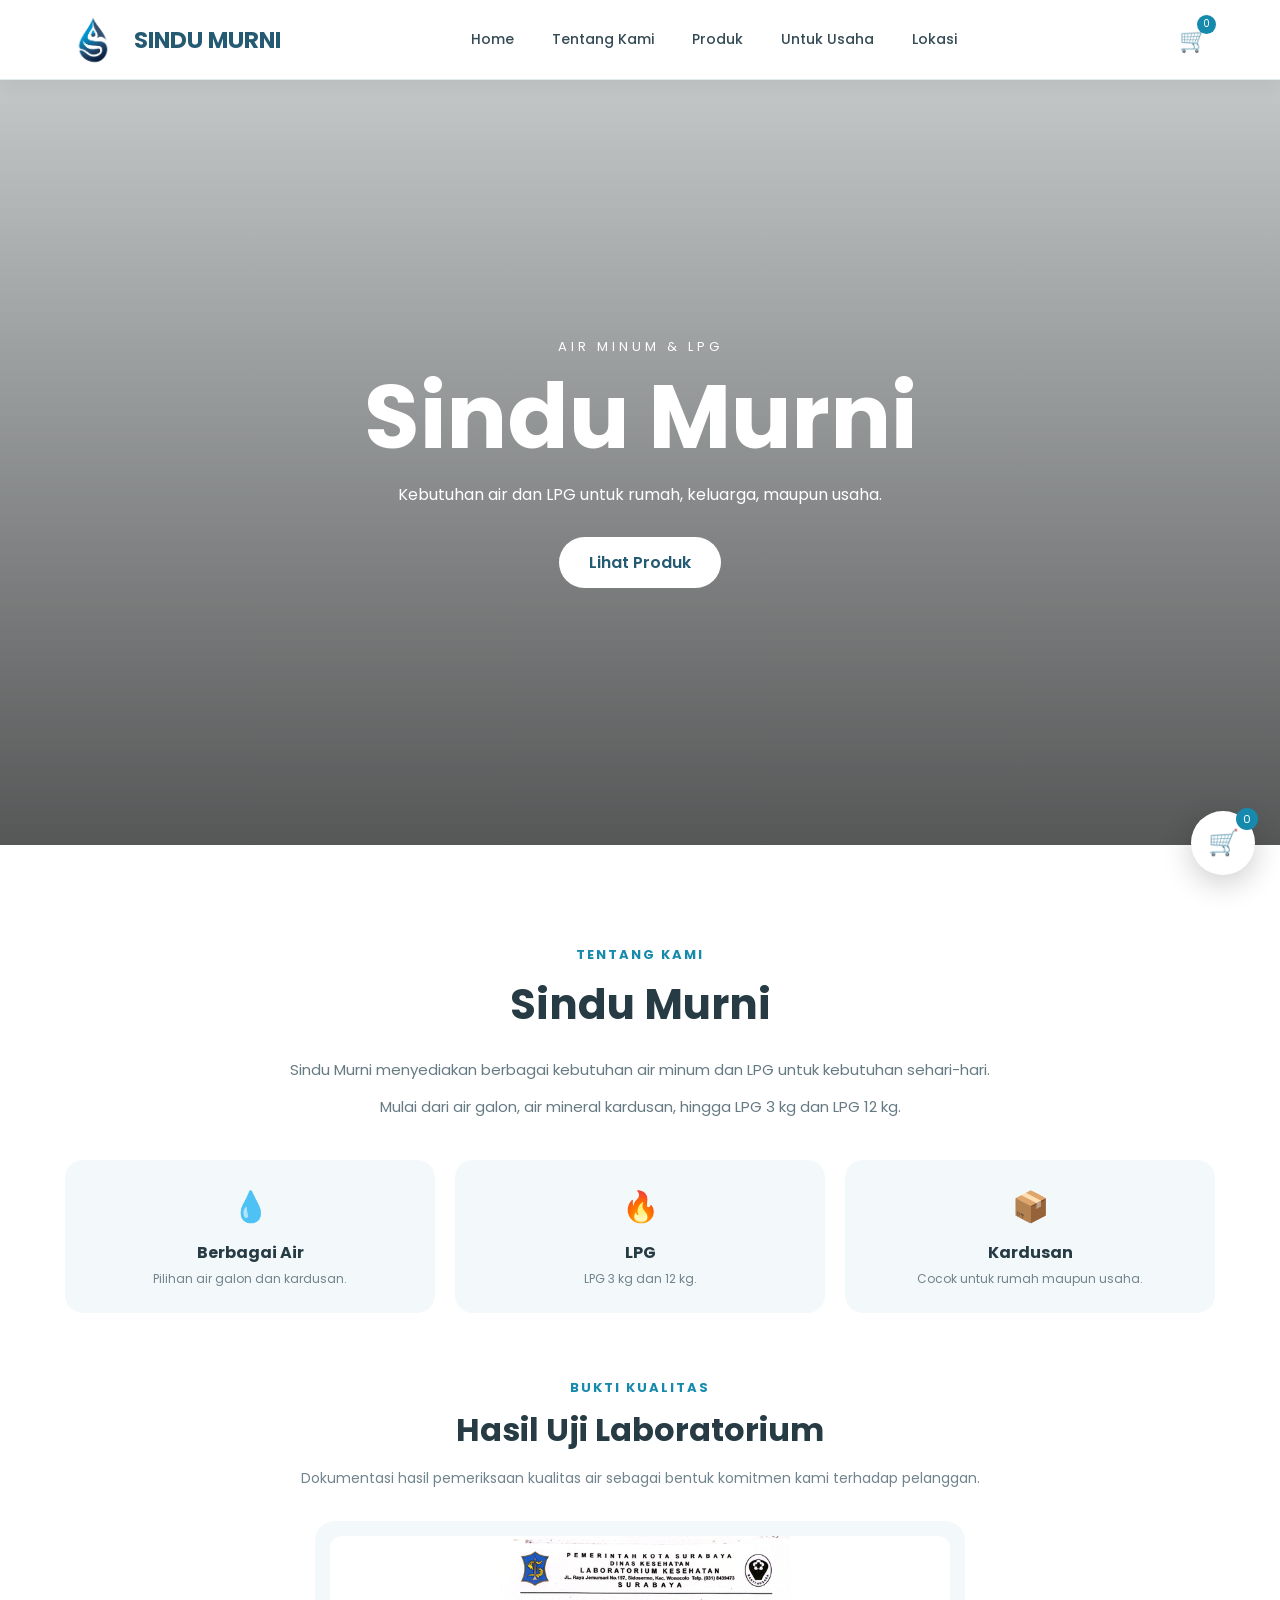
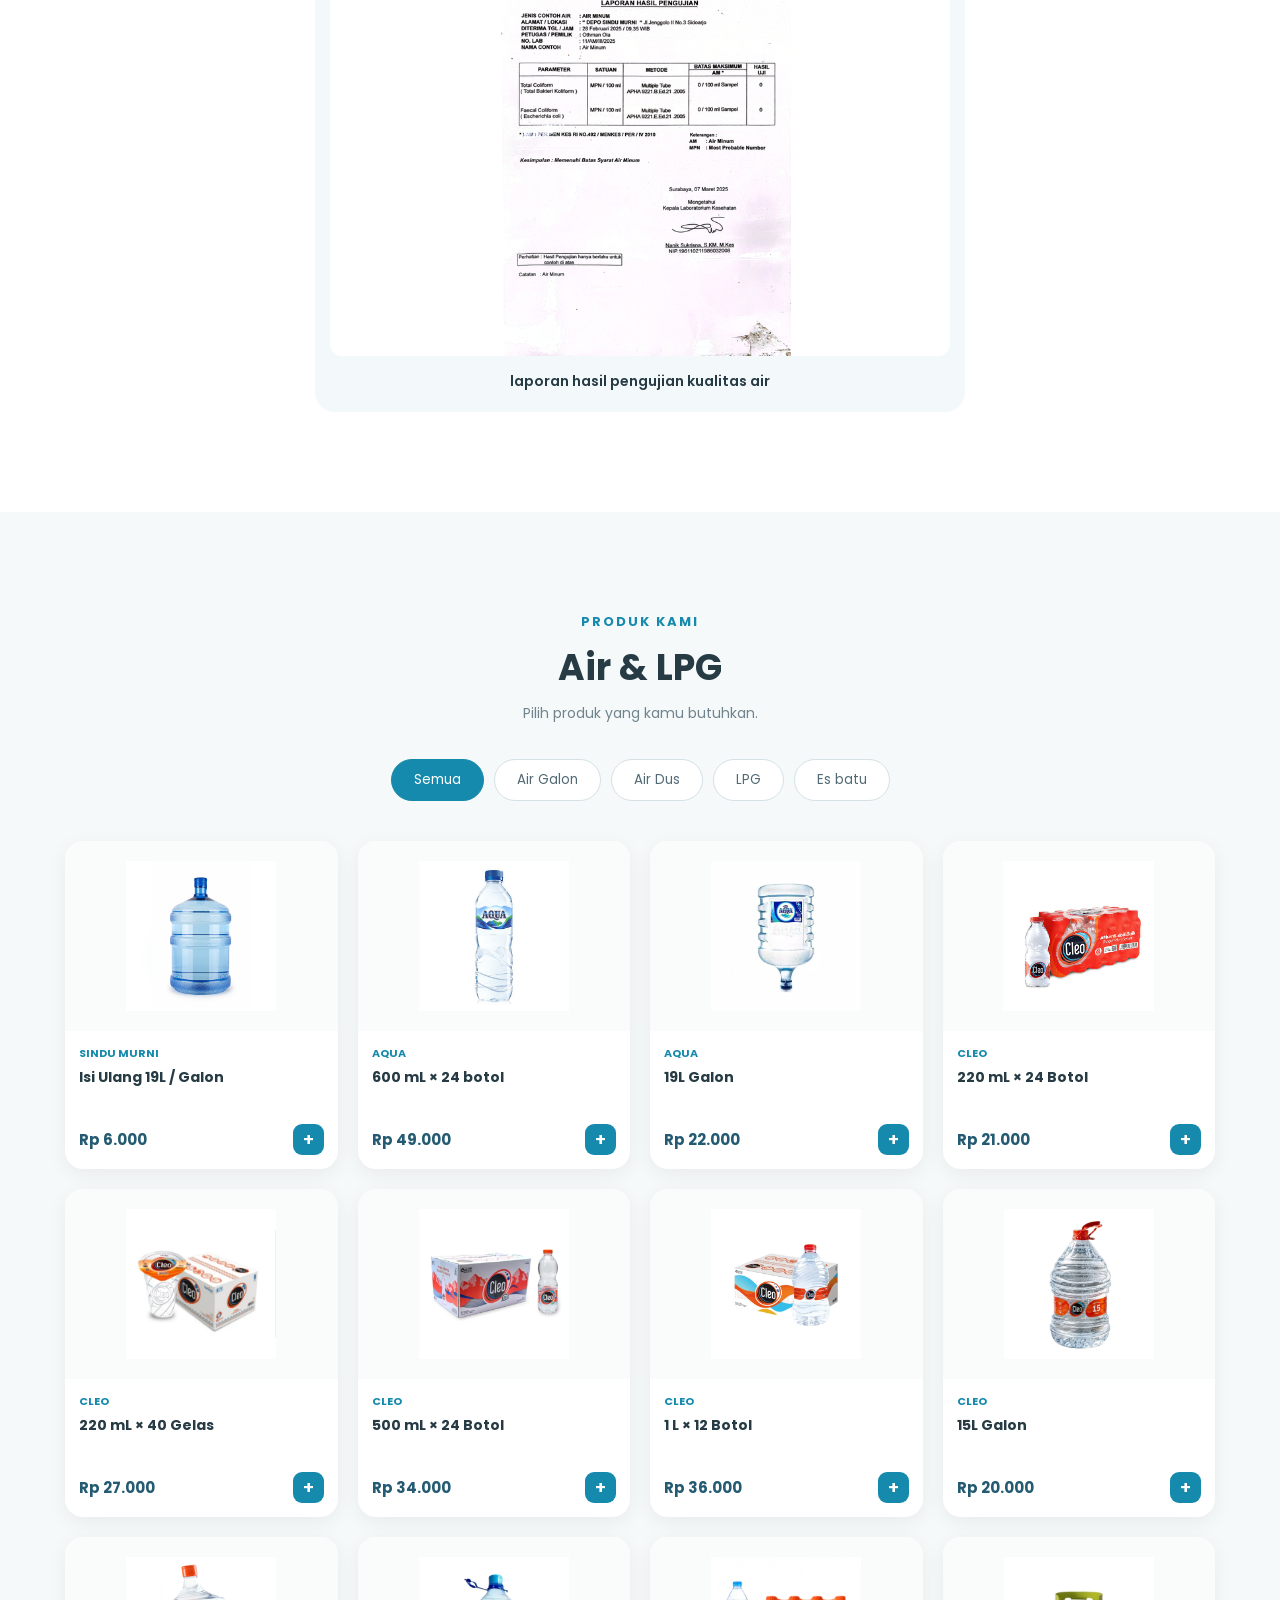
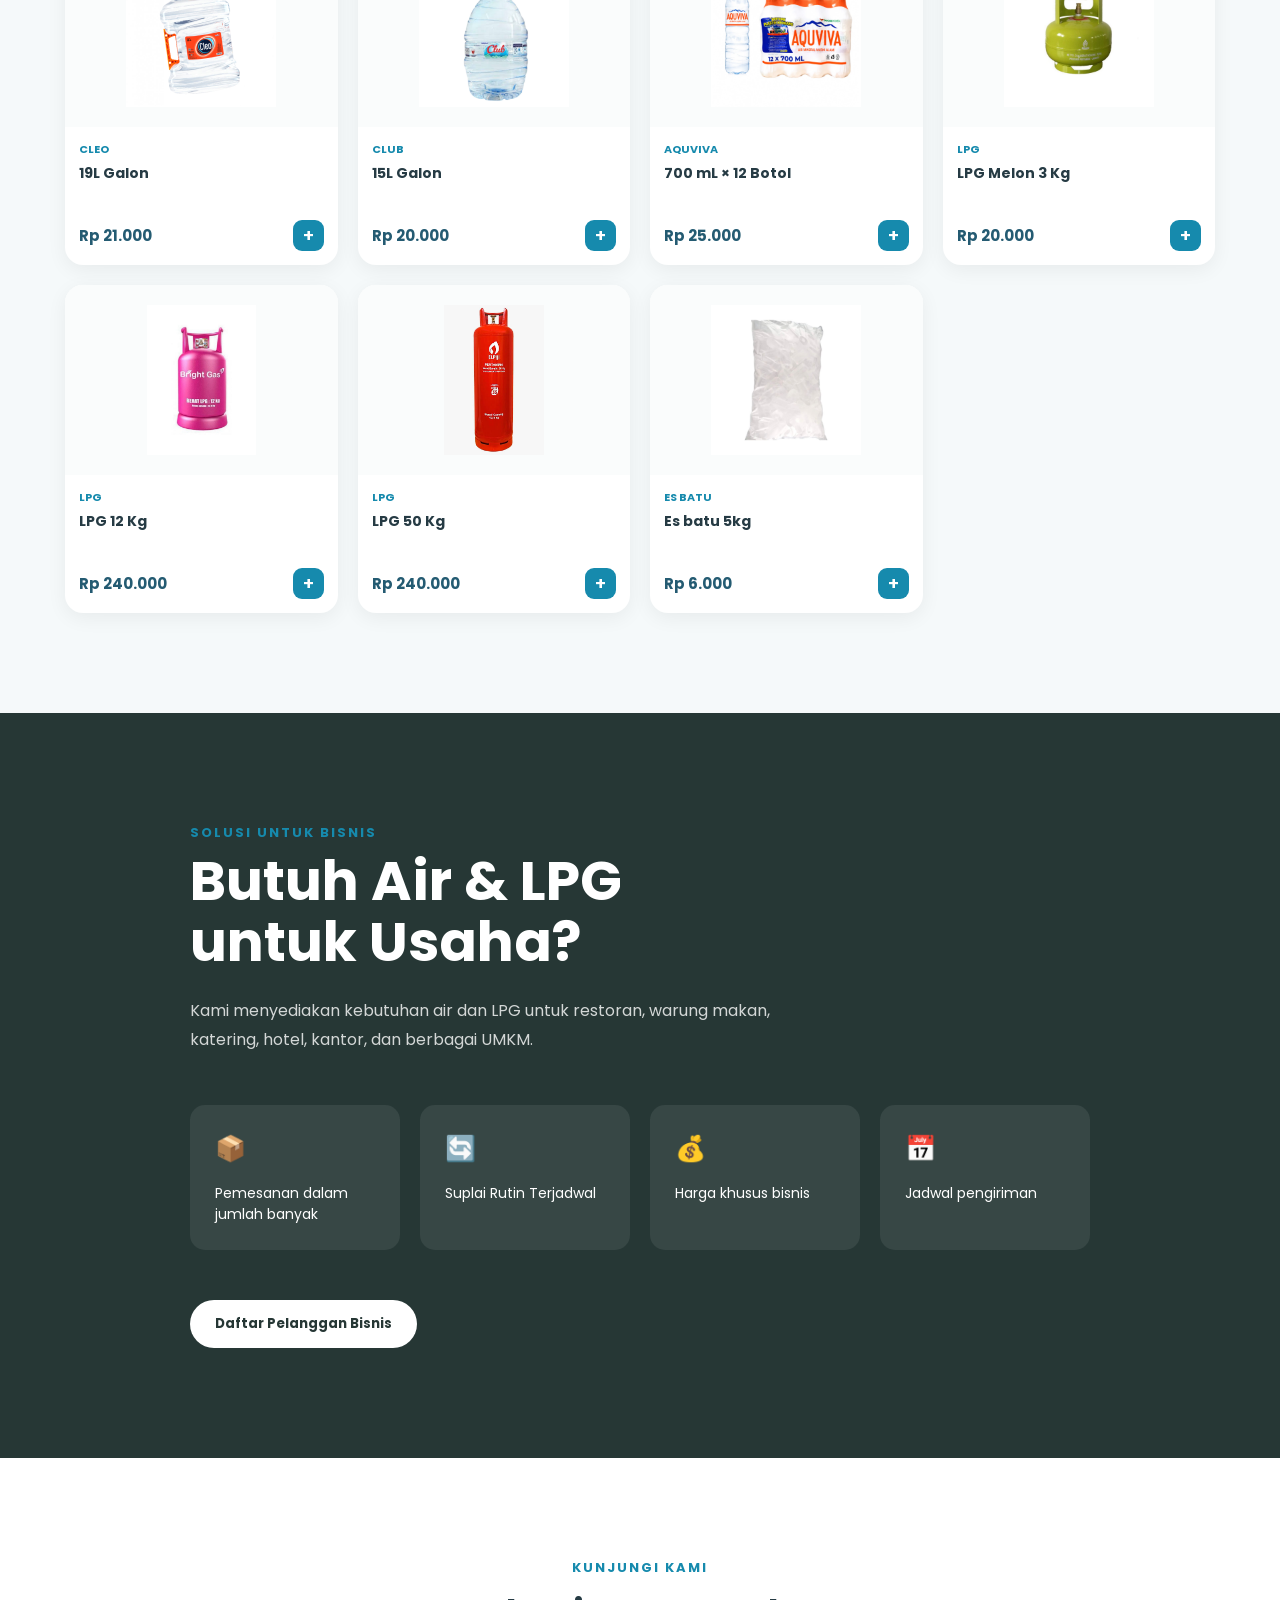
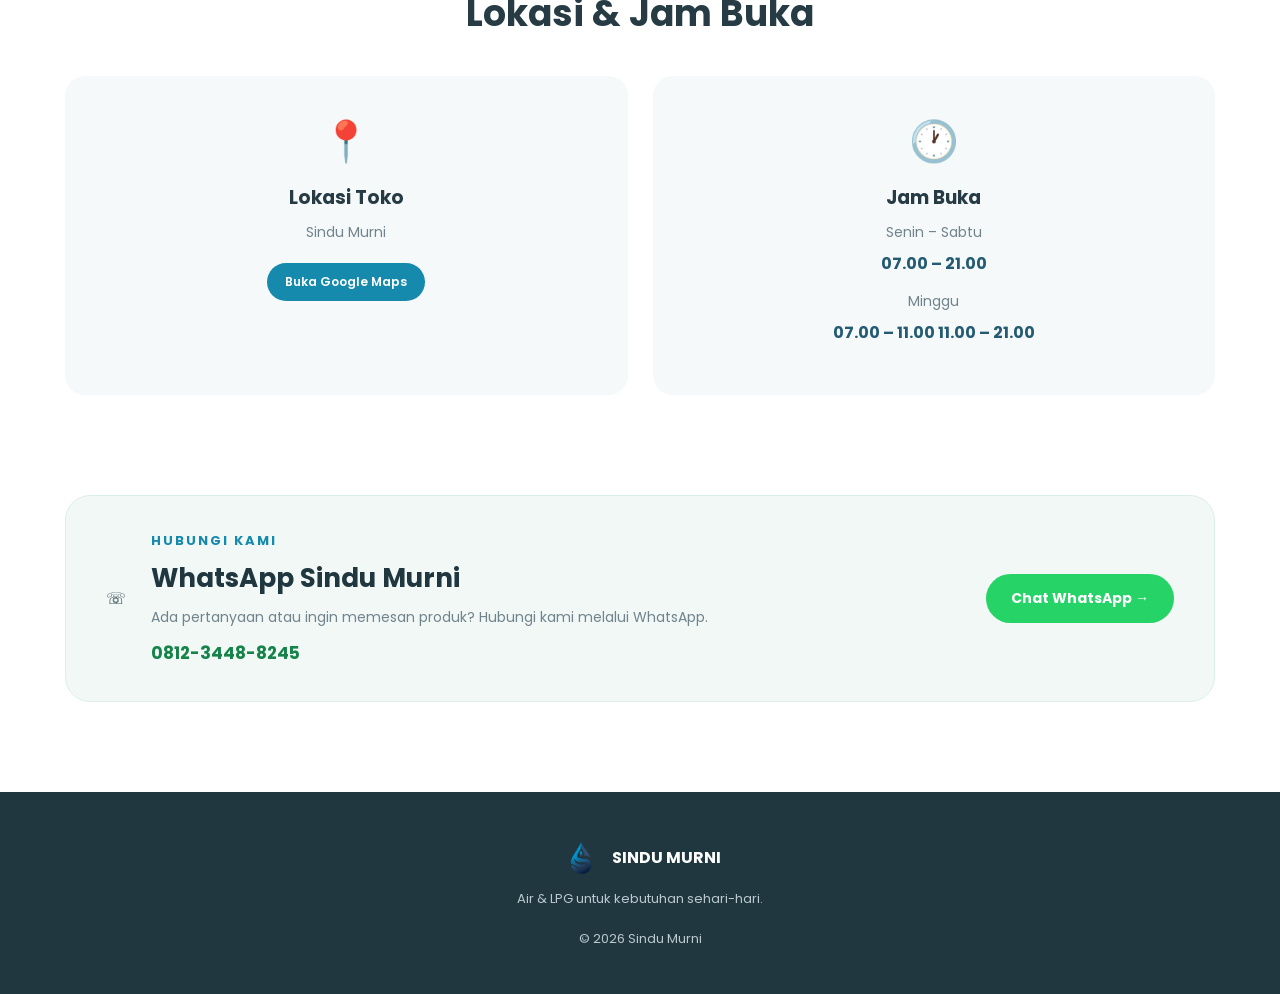
<file: index.html>
<!DOCTYPE html>
<html lang="id">

<head>
    <meta charset="UTF-8">
    <meta name="viewport" content="width=device-width, initial-scale=1.0">

    <title>Sindu Murni | Air & LPG</title>

    <link rel="icon" type="image/x-icon" href="assets/logo.png">

    <link rel="preconnect" href="https://fonts.googleapis.com">
    <link rel="preconnect" href="https://fonts.gstatic.com" crossorigin>


    <link
        href="https://fonts.googleapis.com/css2?family=Poppins:wght@400;500;600;700&display=swap"
        rel="stylesheet"
    >

    <link rel="stylesheet" href="sindu.css">
</head>

<body>


<!-- ==================================================
     NAVBAR
================================================== -->

<nav class="navbar">

    <a href="#home" class="nav-logo">

        <img
            src="assets/logo.png"
            alt="Logo Sindu Murni"
        >

        <span>SINDU MURNI</span>

    </a>


    <div class="nav-links" id="navLinks">

        <a href="#home">Home</a>

        <a href="#tentang">Tentang Kami</a>

        <a href="#produk">Produk</a>

        <a href="#bisnis">Untuk Usaha</a>

        <a href="#lokasi">Lokasi</a>

    </div>


    <div class="nav-right">

        <button
            class="nav-cart"
            id="navCart"
        >

            🛒

            <span id="nav-cart-count">
                0
            </span>

        </button>


        <button
            class="hamburger"
            id="hamburger"
        >

            ☰

        </button>

    </div>

</nav>



<!-- ==================================================
     HERO / VIDEO
================================================== -->

<section
    id="home"
    class="hero"
>

    <video
        class="hero-video"
        autoplay
        muted
        loop
        playsinline
    >

        <source
            src="assets/SINDUMURNI.mp4"
            type="video/mp4"
        >

    </video>


    <div class="hero-overlay"></div>


    <div class="hero-content">

        <p class="hero-small">
            AIR MINUM & LPG
        </p>


        <h1>
            Sindu Murni
        </h1>


        <p>
            Kebutuhan air dan LPG
            untuk rumah, keluarga,
            maupun usaha.
        </p>


        <a
            href="#produk"
            class="hero-button"
        >
            Lihat Produk
        </a>

    </div>

</section>



<!-- ==================================================
     TENTANG KAMI
================================================== -->

<section
    id="tentang"
    class="about-section"
>

    <div class="section-container">

        <div class="about-content">

            <div>

                <p class="section-label">
                    TENTANG KAMI
                </p>


                <h2>
                    Sindu Murni
                </h2>


                <p>
                    Sindu Murni menyediakan berbagai
                    kebutuhan air minum dan LPG untuk
                    kebutuhan sehari-hari.
                </p>


                <p>
                    Mulai dari air galon, air mineral
                    kardusan, hingga LPG 3 kg dan
                    LPG 12 kg.
                </p>

            </div>


            <div class="about-features">

                <div class="feature">

                    <span>💧</span>

                    <strong>
                        Berbagai Air
                    </strong>

                    <p>
                        Pilihan air galon
                        dan kardusan.
                    </p>

                </div>


                <div class="feature">

                    <span>🔥</span>

                    <strong>
                        LPG
                    </strong>

                    <p>
                        LPG 3 kg dan
                        12 kg.
                    </p>

                </div>


                <div class="feature">

                    <span>📦</span>

                    <strong>
                        Kardusan
                    </strong>

                    <p>
                        Cocok untuk rumah
                        maupun usaha.
                    </p>

                </div>

            </div>

        </div>

    </div>

<!-- HASIL UJI LABORATORIUM -->
<div class="lab-section">

    <div class="lab-heading">
        <p class="section-label">BUKTI KUALITAS</p>
        <h2>Hasil Uji Laboratorium</h2>
        <p>
            Dokumentasi hasil pemeriksaan kualitas air
            sebagai bentuk komitmen kami terhadap pelanggan.
        </p>
    </div>

    <div class="lab-gallery">
<figure class="lab-card">
    <img
        src="assets/ujilab.png"
        alt="Dokumentasi hasil pemeriksaan air"
    >
    <figcaption>
        laporan hasil pengujian kualitas air
    </figcaption>
</figure>
    </div>

</div>

</section>

<!-- ==================================================
     PRODUK
================================================== -->

<section
    id="produk"
    class="products-section"
>

    <div class="section-container">

        <div class="section-heading">

            <p class="section-label">
                PRODUK KAMI
            </p>


            <h2>
                Air & LPG
            </h2>


            <p>
                Pilih produk yang kamu butuhkan.
            </p>

        </div>


        <!-- FILTER -->

        <div class="filter-buttons">

            <button
                class="filter-btn active"
                data-filter="semua"
            >
                Semua
            </button>


            <button
                class="filter-btn"
                data-filter="galon"
            >
                Air Galon
            </button>


            <button
                class="filter-btn"
                data-filter="dus"
            >
                Air Dus
            </button>


            <button
                class="filter-btn"
                data-filter="lpg"
            >
                LPG
            </button>

            <button
                class="filter-btn"
                data-filter="es batu"
            >
                Es batu
            </button>
        </div>


        <!-- TEMPAT PRODUK -->

        <div
            id="product-container"
            class="product-grid"
        ></div>

    </div>

</section>


<!-- UNTUK USAHA -->

 <section class="business-section" id="bisnis">

        <div class="business-content">

            <p class="section-label">
                SOLUSI UNTUK BISNIS
            </p>

            <h2>
                Butuh Air & LPG<br>
                untuk Usaha?
            </h2>

            <p>
                Kami menyediakan kebutuhan air dan LPG
                untuk restoran, warung makan, katering,
                hotel, kantor, dan berbagai UMKM.
            </p>

            <div class="business-features">

                <div>
                    <span>📦</span>
                    <p>Pemesanan dalam jumlah banyak</p>
                </div>

                <div>
                    <span>🔄</span>
                    <p>Suplai Rutin Terjadwal</p>
                </div>

                <div>
                    <span>💰</span>
                    <p>Harga khusus bisnis</p>
                </div>

                <div>
                    <span>📅</span>
                    <p>Jadwal pengiriman</p>
                </div>

            </div>

            <button class="business-button"
                    onclick="openBusinessForm()">
                Daftar Pelanggan Bisnis
            </button>

        </div>

</section>

<!-- ==================================================
     LOKASI
================================================== -->

<section
    id="lokasi"
    class="location-section"
>

    <div class="section-container">

        <div class="section-heading">

            <p class="section-label">
                KUNJUNGI KAMI
            </p>


            <h2>
                Lokasi & Jam Buka
            </h2>

        </div>
    
    <div class="location-grid">

            <!-- LOKASI -->

            <div class="location-card">

                <div class="location-icon">
                    📍
                </div>


                <h3>
                    Lokasi Toko
                </h3>


                <p>
                    Sindu Murni
                </p>


                <a
                    href="https://maps.app.goo.gl/y64YVMPdxoMNSAVc6"
                    target="_blank"
                    class="maps-button"
                >
                    Buka Google Maps
                </a>

            </div>


            <!-- JAM BUKA -->

            <div class="location-card">

                <div class="location-icon">
                    🕐
                </div>


                <h3>
                    Jam Buka
                </h3>


                <p>
                    Senin – Sabtu
                </p>

                <strong>
                    07.00 – 21.00
                </strong>


                <p>
                    Minggu
                </p>

                <strong>
                    07.00 – 11.00
                    11.00 – 21.00
                </strong>

            </div>

        </div>

    </div>

</section>

<!-- WHATSAPP KAMI -->

<section class="whatsapp-section">

    <div class="whatsapp-card">

        <div class="whatsapp-icon">
            <span>☏</span>
        </div>

        <div class="whatsapp-content">
            <p class="section-label">HUBUNGI KAMI</p>

            <h2>WhatsApp Sindu Murni</h2>

            <p>
                Ada pertanyaan atau ingin memesan produk?
                Hubungi kami melalui WhatsApp.
            </p>

            <strong>0812-3448-8245</strong>
        </div>

        <a
            href="https://wa.me/6281234488245"
            target="_blank"
            rel="noopener noreferrer"
            class="whatsapp-button"
        >
            Chat WhatsApp →
        </a>

    </div>

</section>

<!-- ==================================================
     FOOTER
================================================== -->

<footer>

    <div class="footer-logo">

        <img
            src="assets/logo.png"
            alt="Sindu Murni"
        >

        <span>
            SINDU MURNI
        </span>

    </div>


    <p>
        Air & LPG untuk kebutuhan sehari-hari.
    </p>


    <p class="copyright">
        © 2026 Sindu Murni
    </p>

</footer>



<!-- ==================================================
     FLOATING CART
================================================== -->

<button
    class="floating-cart"
    id="floatingCart"
>

    🛒

    <span id="floating-cart-count">
        0
    </span>

</button>



<!-- ==================================================
     CART MODAL
================================================== -->

<div
    id="cart-modal"
    class="cart-modal"
>

    <div class="cart-box">


        <div class="cart-header">

            <h2>
                Keranjang
            </h2>


            <button
                id="closeCart"
                class="close-cart"
            >
                ×
            </button>

        </div>


        <!-- ITEM -->

        <div
            id="cart-items"
            class="cart-items"
        >

            <p class="empty-cart">
                Keranjang masih kosong.
            </p>

        </div>


        <!-- RINGKASAN -->

        <div class="cart-summary">

            <div>

                <span>
                    Subtotal
                </span>

                <strong id="cart-subtotal">
                    Rp0
                </strong>

            </div>


            <div>

                <span>
                    Biaya layanan
                </span>

                <strong id="service-fee">
                    Rp0
                </strong>

            </div>


            <div>

                <span>
                    Biaya jarak
                </span>

                <strong id="distance-fee">
                    Rp0
                </strong>

            </div>


            <div class="total-row">

                <span>
                    Total
                </span>

                <strong id="cart-total">
                    Rp0
                </strong>

            </div>

        </div>



        <!-- LOKASI OTOMATIS -->

        <div class="distance-input">

            <label>
                📍 Jarak dari toko
            </label>


            <div class="distance-result">

                <strong id="distance-text">
                    Belum diketahui
                </strong>

            </div>


            <button
                type="button"
                id="locationButton"
                class="location-button"
            >

                📍 Gunakan Lokasi Saya

            </button>


            <small>
                Izinkan akses lokasi agar
                jarak dapat dihitung otomatis.
            </small>

        </div>



        <!-- CHECKOUT -->

        <button
            id="checkoutButton"
            class="checkout-button"
        >

            Pesan via WhatsApp

        </button>

    </div>

</div>



<script src="script.js"></script>

</body>

</html>
</file>
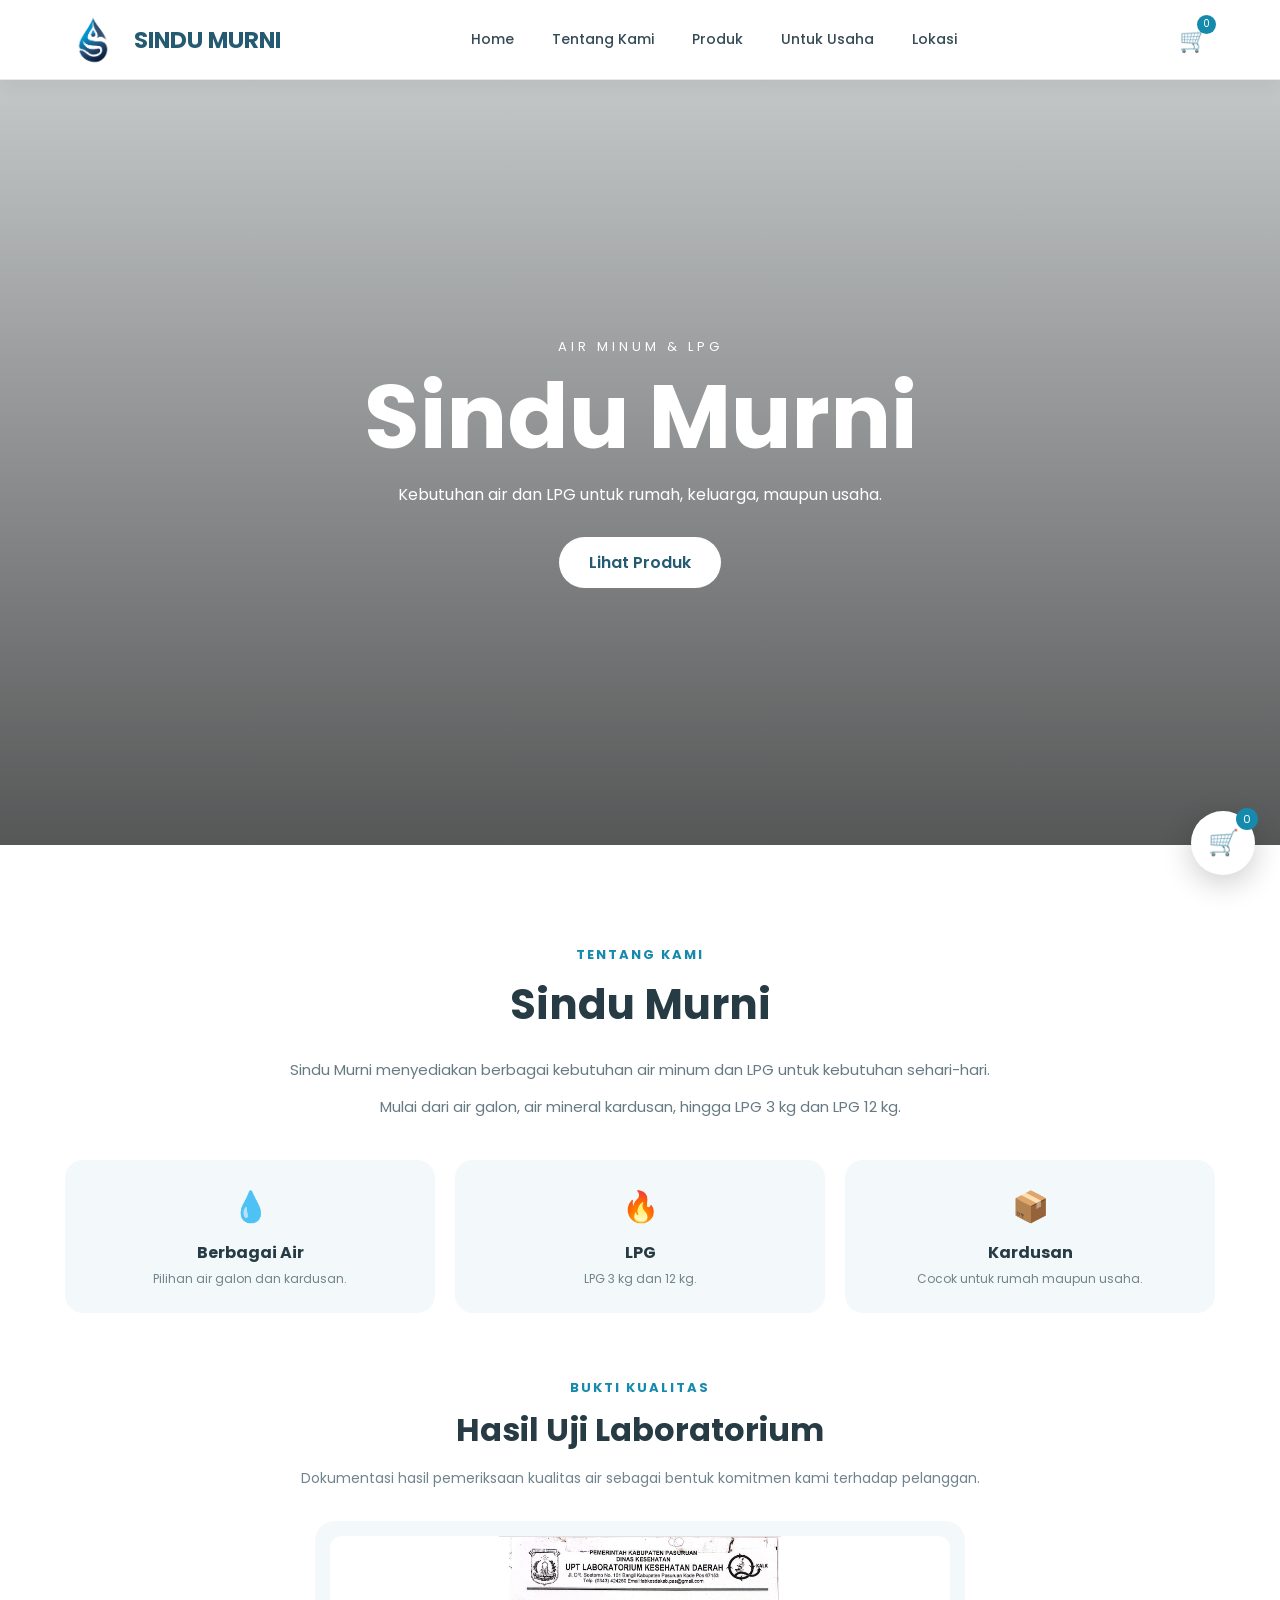
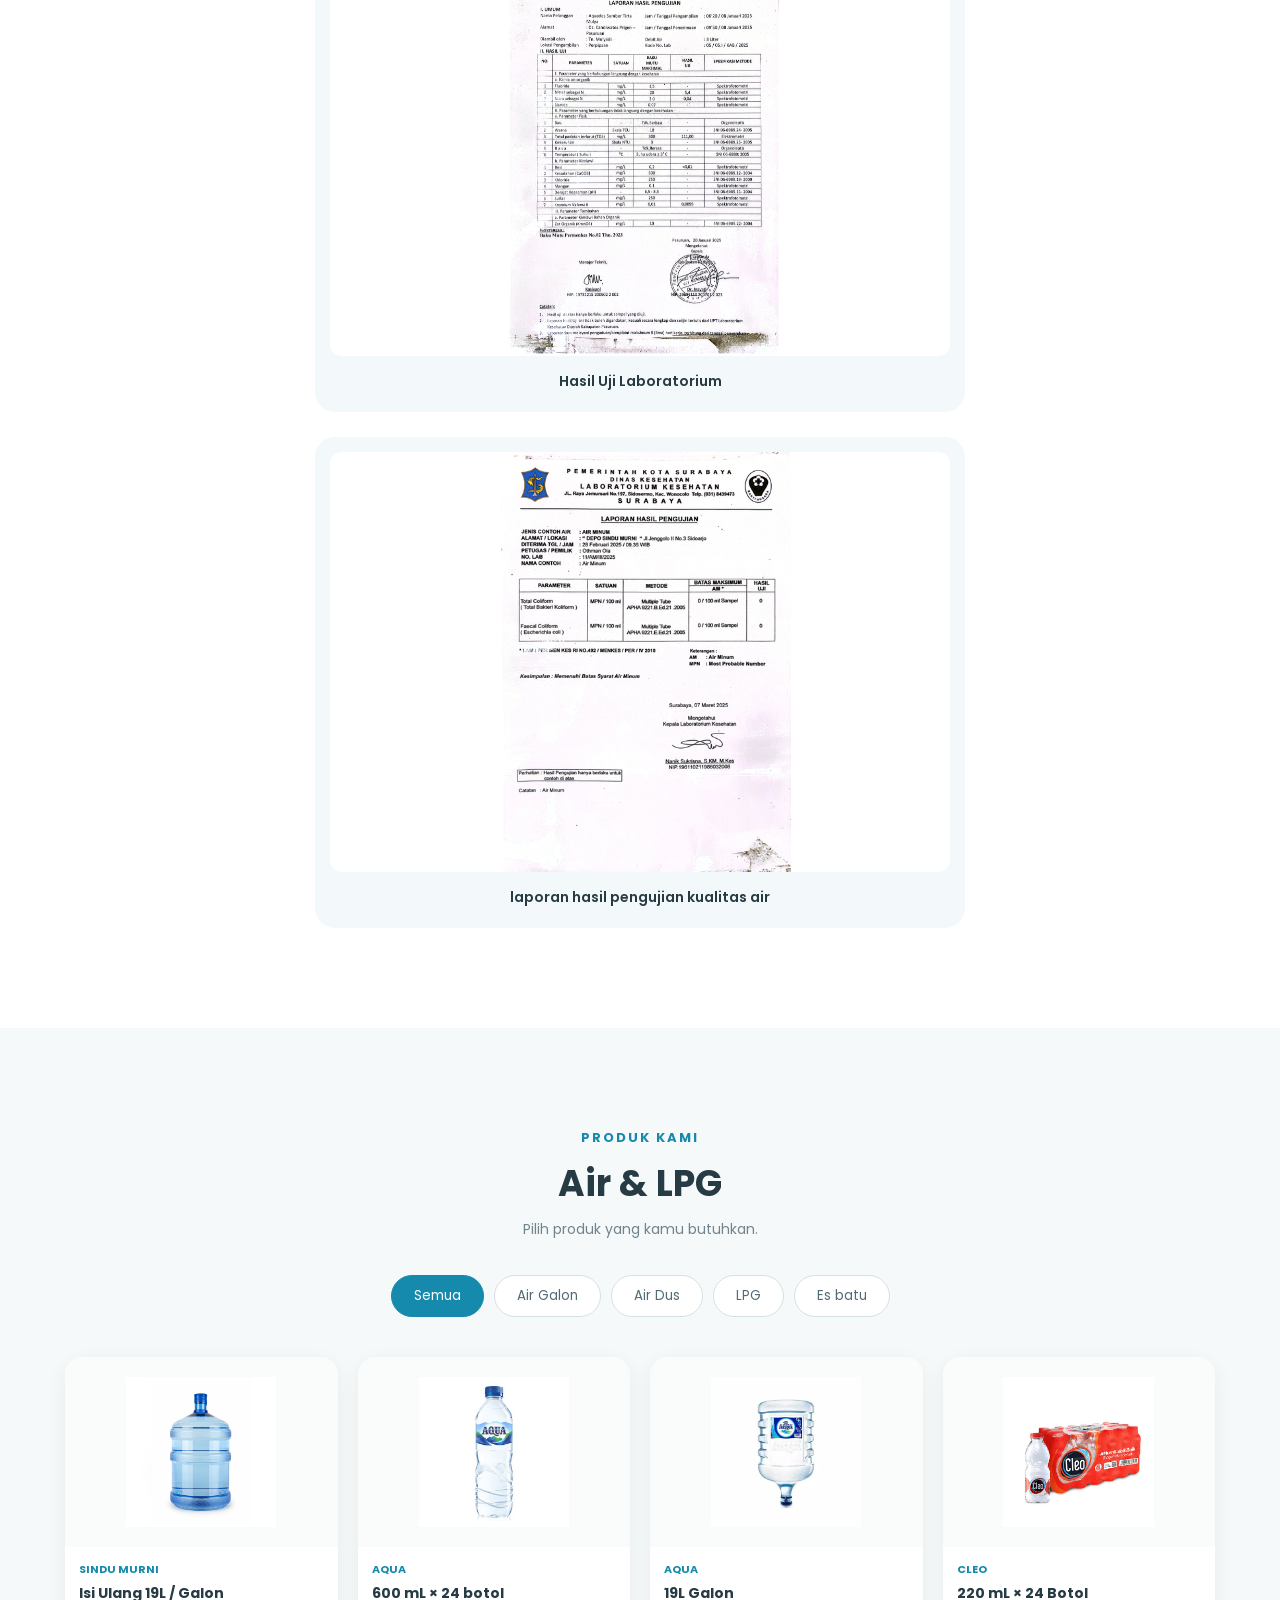
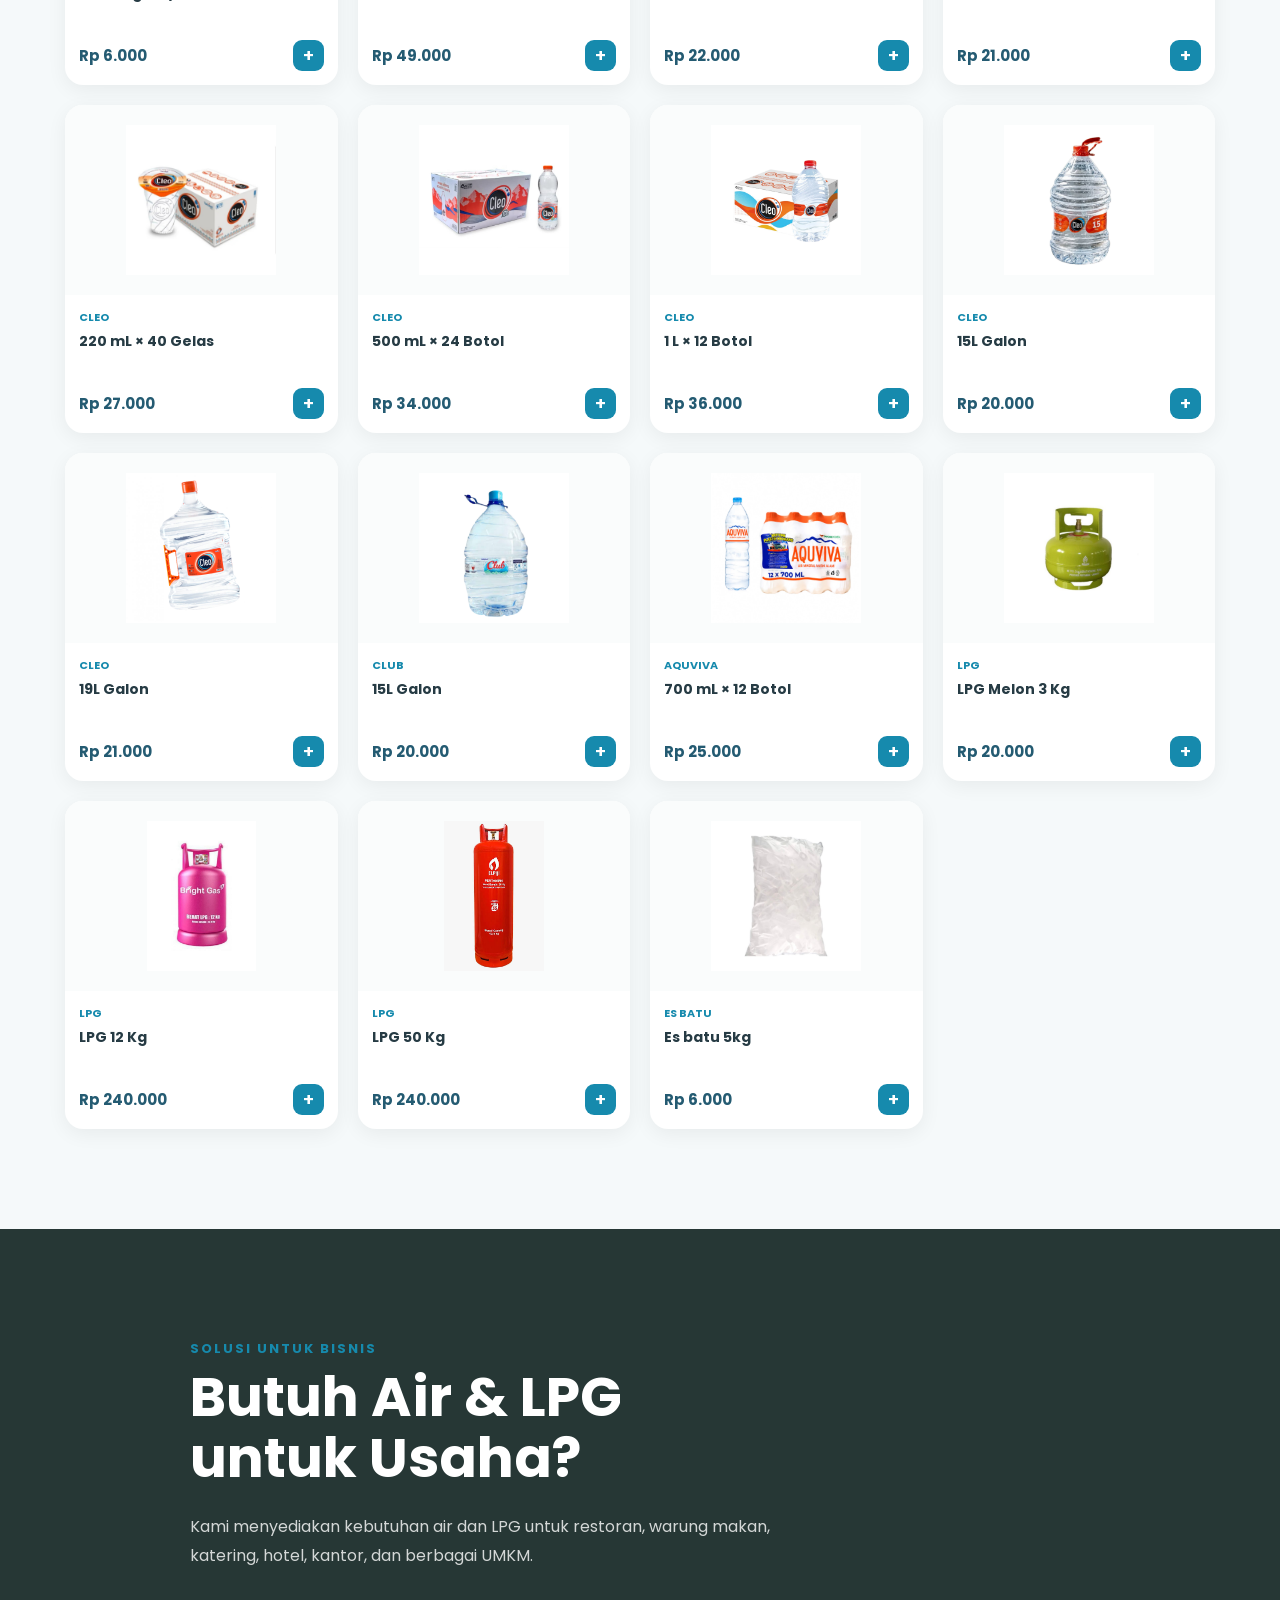
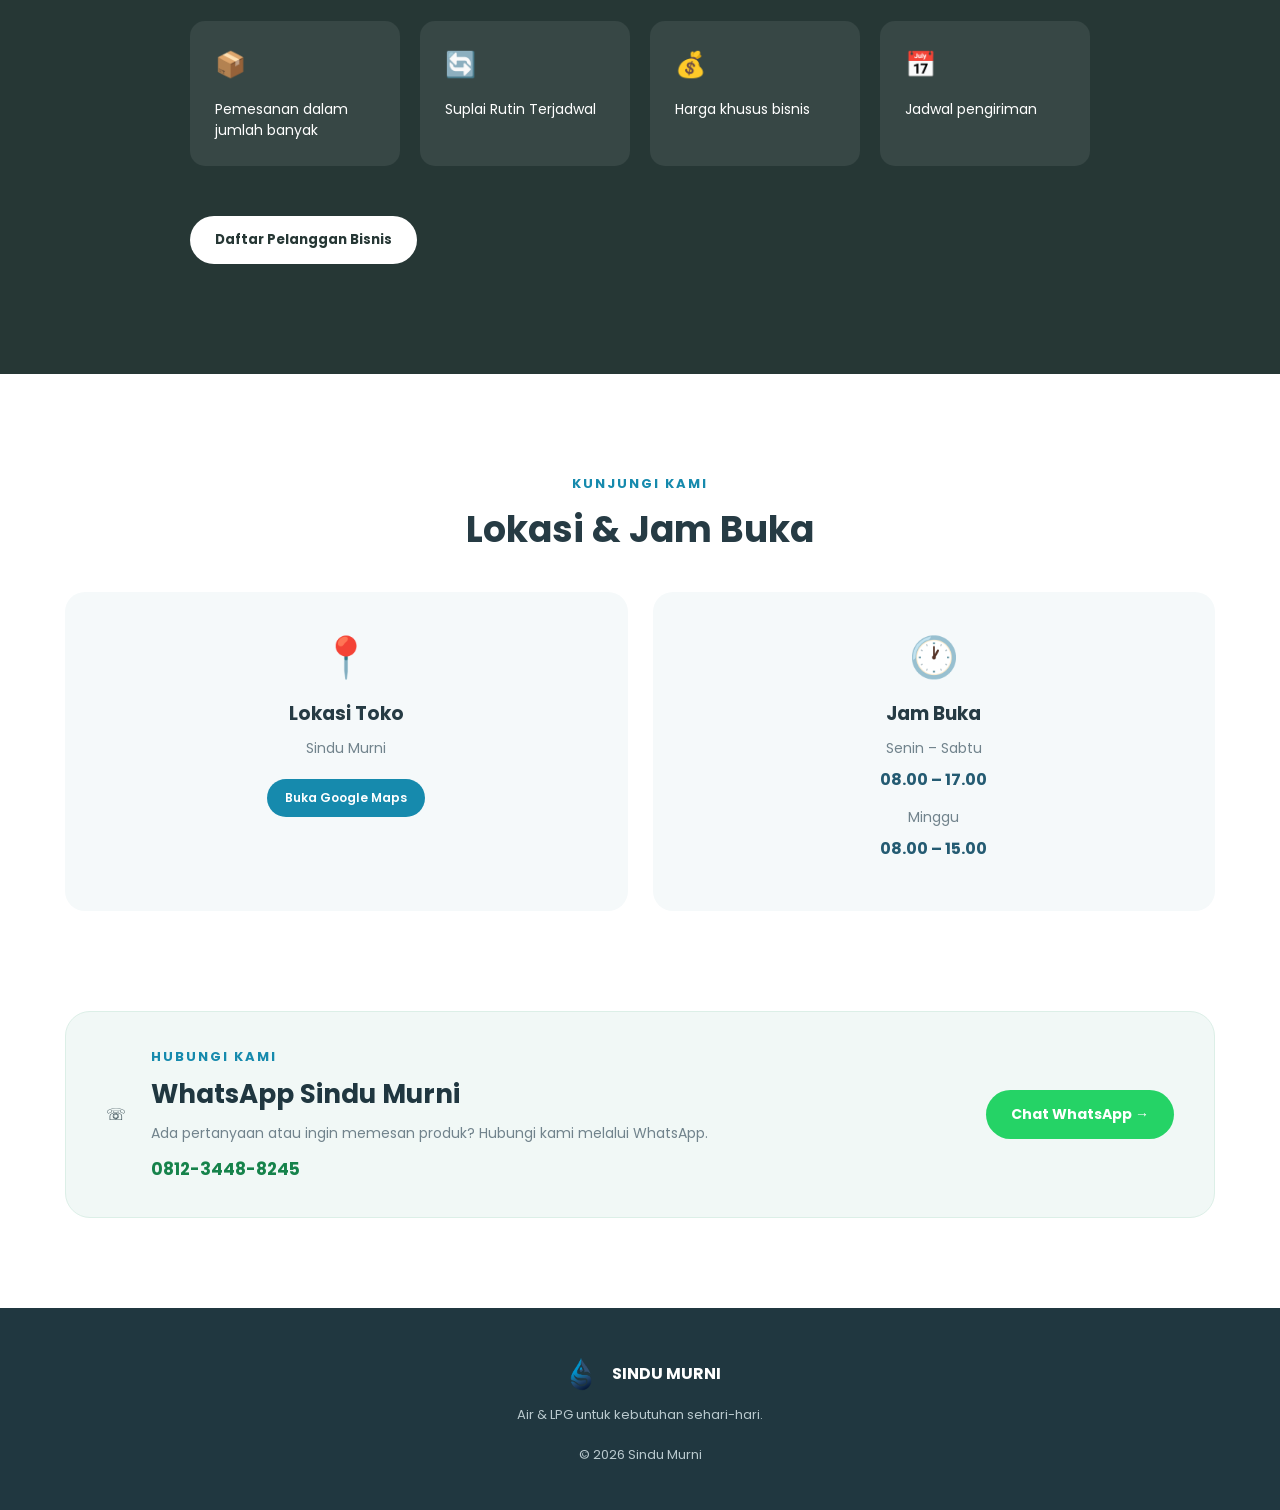
<file: sindu.html>
<!DOCTYPE html>
<html lang="id">

<head>
    <meta charset="UTF-8">
    <meta name="viewport" content="width=device-width, initial-scale=1.0">

    <title>Sindu Murni | Air & LPG</title>

    <link rel="icon" type="image/x-icon" href="assets/logo.png">

    <link rel="preconnect" href="https://fonts.googleapis.com">
    <link rel="preconnect" href="https://fonts.gstatic.com" crossorigin>


    <link
        href="https://fonts.googleapis.com/css2?family=Poppins:wght@400;500;600;700&display=swap"
        rel="stylesheet"
    >

    <link rel="stylesheet" href="sindu.css">
</head>

<body>


<!-- ==================================================
     NAVBAR
================================================== -->

<nav class="navbar">

    <a href="#home" class="nav-logo">

        <img
            src="assets/logo.png"
            alt="Logo Sindu Murni"
        >

        <span>SINDU MURNI</span>

    </a>


    <div class="nav-links" id="navLinks">

        <a href="#home">Home</a>

        <a href="#tentang">Tentang Kami</a>

        <a href="#produk">Produk</a>

        <a href="#bisnis">Untuk Usaha</a>

        <a href="#lokasi">Lokasi</a>

    </div>


    <div class="nav-right">

        <button
            class="nav-cart"
            id="navCart"
        >

            🛒

            <span id="nav-cart-count">
                0
            </span>

        </button>


        <button
            class="hamburger"
            id="hamburger"
        >

            ☰

        </button>

    </div>

</nav>



<!-- ==================================================
     HERO / VIDEO
================================================== -->

<section
    id="home"
    class="hero"
>

    <video
        class="hero-video"
        autoplay
        muted
        loop
        playsinline
    >

        <source
            src="assets/SINDU MURNI.mp4"
            type="video/mp4"
        >

    </video>


    <div class="hero-overlay"></div>


    <div class="hero-content">

        <p class="hero-small">
            AIR MINUM & LPG
        </p>


        <h1>
            Sindu Murni
        </h1>


        <p>
            Kebutuhan air dan LPG
            untuk rumah, keluarga,
            maupun usaha.
        </p>


        <a
            href="#produk"
            class="hero-button"
        >
            Lihat Produk
        </a>

    </div>

</section>



<!-- ==================================================
     TENTANG KAMI
================================================== -->

<section
    id="tentang"
    class="about-section"
>

    <div class="section-container">

        <div class="about-content">

            <div>

                <p class="section-label">
                    TENTANG KAMI
                </p>


                <h2>
                    Sindu Murni
                </h2>


                <p>
                    Sindu Murni menyediakan berbagai
                    kebutuhan air minum dan LPG untuk
                    kebutuhan sehari-hari.
                </p>


                <p>
                    Mulai dari air galon, air mineral
                    kardusan, hingga LPG 3 kg dan
                    LPG 12 kg.
                </p>

            </div>


            <div class="about-features">

                <div class="feature">

                    <span>💧</span>

                    <strong>
                        Berbagai Air
                    </strong>

                    <p>
                        Pilihan air galon
                        dan kardusan.
                    </p>

                </div>


                <div class="feature">

                    <span>🔥</span>

                    <strong>
                        LPG
                    </strong>

                    <p>
                        LPG 3 kg dan
                        12 kg.
                    </p>

                </div>


                <div class="feature">

                    <span>📦</span>

                    <strong>
                        Kardusan
                    </strong>

                    <p>
                        Cocok untuk rumah
                        maupun usaha.
                    </p>

                </div>

            </div>

        </div>

    </div>

<!-- HASIL UJI LABORATORIUM -->
<div class="lab-section">

    <div class="lab-heading">
        <p class="section-label">BUKTI KUALITAS</p>
        <h2>Hasil Uji Laboratorium</h2>
        <p>
            Dokumentasi hasil pemeriksaan kualitas air
            sebagai bentuk komitmen kami terhadap pelanggan.
        </p>
    </div>

    <div class="lab-gallery">
        <figure class="lab-card">
            <img
                src="assets/ujillab2.png"
                alt="Laporan hasil pengujian "
            >
            <figcaption>
                Hasil Uji Laboratorium
            </figcaption>
        </figure>

        <figure class="lab-card">
            <img
                src="assets/ujilab.png"
                alt="Dokumentasi hasil pemeriksaan air"
            >
            <figcaption>
                laporan hasil pengujian kualitas air
            </figcaption>
        </figure>
    </div>

</div>

</section>

<!-- ==================================================
     PRODUK
================================================== -->

<section
    id="produk"
    class="products-section"
>

    <div class="section-container">

        <div class="section-heading">

            <p class="section-label">
                PRODUK KAMI
            </p>


            <h2>
                Air & LPG
            </h2>


            <p>
                Pilih produk yang kamu butuhkan.
            </p>

        </div>


        <!-- FILTER -->

        <div class="filter-buttons">

            <button
                class="filter-btn active"
                data-filter="semua"
            >
                Semua
            </button>


            <button
                class="filter-btn"
                data-filter="galon"
            >
                Air Galon
            </button>


            <button
                class="filter-btn"
                data-filter="dus"
            >
                Air Dus
            </button>


            <button
                class="filter-btn"
                data-filter="lpg"
            >
                LPG
            </button>

            <button
                class="filter-btn"
                data-filter="es batu"
            >
                Es batu
            </button>
        </div>


        <!-- TEMPAT PRODUK -->

        <div
            id="product-container"
            class="product-grid"
        ></div>

    </div>

</section>


<!-- UNTUK USAHA -->

 <section class="business-section" id="bisnis">

        <div class="business-content">

            <p class="section-label">
                SOLUSI UNTUK BISNIS
            </p>

            <h2>
                Butuh Air & LPG<br>
                untuk Usaha?
            </h2>

            <p>
                Kami menyediakan kebutuhan air dan LPG
                untuk restoran, warung makan, katering,
                hotel, kantor, dan berbagai UMKM.
            </p>

            <div class="business-features">

                <div>
                    <span>📦</span>
                    <p>Pemesanan dalam jumlah banyak</p>
                </div>

                <div>
                    <span>🔄</span>
                    <p>Suplai Rutin Terjadwal</p>
                </div>

                <div>
                    <span>💰</span>
                    <p>Harga khusus bisnis</p>
                </div>

                <div>
                    <span>📅</span>
                    <p>Jadwal pengiriman</p>
                </div>

            </div>

            <button class="business-button"
                    onclick="openBusinessForm()">
                Daftar Pelanggan Bisnis
            </button>

        </div>

</section>

<!-- ==================================================
     LOKASI
================================================== -->

<section
    id="lokasi"
    class="location-section"
>

    <div class="section-container">

        <div class="section-heading">

            <p class="section-label">
                KUNJUNGI KAMI
            </p>


            <h2>
                Lokasi & Jam Buka
            </h2>

        </div>
    
    <div class="location-grid">

            <!-- LOKASI -->

            <div class="location-card">

                <div class="location-icon">
                    📍
                </div>


                <h3>
                    Lokasi Toko
                </h3>


                <p>
                    Sindu Murni
                </p>


                <a
                    href="https://maps.app.goo.gl/y64YVMPdxoMNSAVc6"
                    target="_blank"
                    class="maps-button"
                >
                    Buka Google Maps
                </a>

            </div>


            <!-- JAM BUKA -->

            <div class="location-card">

                <div class="location-icon">
                    🕐
                </div>


                <h3>
                    Jam Buka
                </h3>


                <p>
                    Senin – Sabtu
                </p>

                <strong>
                    08.00 – 17.00
                </strong>


                <p>
                    Minggu
                </p>

                <strong>
                    08.00 – 15.00
                </strong>

            </div>

        </div>

    </div>

</section>

<!-- WHATSAPP KAMI -->

<section class="whatsapp-section">

    <div class="whatsapp-card">

        <div class="whatsapp-icon">
            <span>☏</span>
        </div>

        <div class="whatsapp-content">
            <p class="section-label">HUBUNGI KAMI</p>

            <h2>WhatsApp Sindu Murni</h2>

            <p>
                Ada pertanyaan atau ingin memesan produk?
                Hubungi kami melalui WhatsApp.
            </p>

            <strong>0812-3448-8245</strong>
        </div>

        <a
            href="https://wa.me/6281234488245"
            target="_blank"
            rel="noopener noreferrer"
            class="whatsapp-button"
        >
            Chat WhatsApp →
        </a>

    </div>

</section>

<!-- ==================================================
     FOOTER
================================================== -->

<footer>

    <div class="footer-logo">

        <img
            src="assets/logo.png"
            alt="Sindu Murni"
        >

        <span>
            SINDU MURNI
        </span>

    </div>


    <p>
        Air & LPG untuk kebutuhan sehari-hari.
    </p>


    <p class="copyright">
        © 2026 Sindu Murni
    </p>

</footer>



<!-- ==================================================
     FLOATING CART
================================================== -->

<button
    class="floating-cart"
    id="floatingCart"
>

    🛒

    <span id="floating-cart-count">
        0
    </span>

</button>



<!-- ==================================================
     CART MODAL
================================================== -->

<div
    id="cart-modal"
    class="cart-modal"
>

    <div class="cart-box">


        <div class="cart-header">

            <h2>
                Keranjang
            </h2>


            <button
                id="closeCart"
                class="close-cart"
            >
                ×
            </button>

        </div>


        <!-- ITEM -->

        <div
            id="cart-items"
            class="cart-items"
        >

            <p class="empty-cart">
                Keranjang masih kosong.
            </p>

        </div>


        <!-- RINGKASAN -->

        <div class="cart-summary">

            <div>

                <span>
                    Subtotal
                </span>

                <strong id="cart-subtotal">
                    Rp0
                </strong>

            </div>


            <div>

                <span>
                    Biaya layanan
                </span>

                <strong id="service-fee">
                    Rp0
                </strong>

            </div>


            <div>

                <span>
                    Biaya jarak
                </span>

                <strong id="distance-fee">
                    Rp0
                </strong>

            </div>


            <div class="total-row">

                <span>
                    Total
                </span>

                <strong id="cart-total">
                    Rp0
                </strong>

            </div>

        </div>



        <!-- LOKASI OTOMATIS -->

        <div class="distance-input">

            <label>
                📍 Jarak dari toko
            </label>


            <div class="distance-result">

                <strong id="distance-text">
                    Belum diketahui
                </strong>

            </div>


            <button
                type="button"
                id="locationButton"
                class="location-button"
            >

                📍 Gunakan Lokasi Saya

            </button>


            <small>
                Izinkan akses lokasi agar
                jarak dapat dihitung otomatis.
            </small>

        </div>



        <!-- CHECKOUT -->

        <button
            id="checkoutButton"
            class="checkout-button"
        >

            Pesan via WhatsApp

        </button>

    </div>

</div>



<script src="script.js"></script>

</body>

</html>
</file>
<file: sindu.css>
* {
    margin: 0;
    padding: 0;
    box-sizing: border-box;
}

html {
    scroll-behavior: smooth;
}

body {
    font-family: "Poppins", sans-serif;
    background: #f5f9fa;
    color: #263b44;
}

button {
    font-family: inherit;
    cursor: pointer;
}

a {
    text-decoration: none;
    color: inherit;
}


/* =========================
   NAVBAR
========================= */

.navbar {
    position: sticky;
    top: 0;
    z-index: 1000;

    height: 80px;
    padding: 0 5%;

    display: flex;
    align-items: center;

    background: rgba(255, 255, 255, 0.94);
    backdrop-filter: blur(15px);

    border-bottom: 1px solid #e3eaed;
    box-shadow: 0 4px 20px rgba(0,0,0,0.07);
}

.nav-logo {
    display: flex;
    align-items: center;
    gap: 12px;

    color: #245b72;
    font-size: 23px;
    font-weight: 700;

    white-space: nowrap;
}

.nav-logo img {
    width: 58px;
    height: 58px;
    object-fit: contain;
}

.nav-links {
    display: flex;
    align-items: center;
    gap: 38px;

    margin-left: auto;
    margin-right: 25px;
}

.nav-links a {
    font-size: 14px;
    font-weight: 500;
    color: #344b56;
    transition: 0.2s;
}

.nav-links a:hover {
    color: #168aad;
}

.nav-right {
    display: flex;
    align-items: center;
    gap: 12px; /* Jarak antara tombol keranjang dan hamburger */
    margin-left: auto; /* Memastikan elemen ini terdorong ke paling kanan */
}

.nav-cart {
    position: relative;

    border: none;
    background: transparent;

    font-size: 23px;
    padding: 8px;
}

#nav-cart-count {
    position: absolute;
    top: 0;
    right: 0;

    width: 19px;
    height: 19px;

    display: flex;
    align-items: center;
    justify-content: center;

    background: #168aad;
    color: white;

    border-radius: 50%;
    font-size: 10px;
}

.hamburger {
    display: none;

    border: none;
    background: transparent;

    font-size: 28px;
}


/* =========================
   HERO
========================= */

.hero {
    position: relative;

    height: 85vh;
    min-height: 520px;

    display: flex;
    align-items: center;
    justify-content: center;

    text-align: center;

    overflow: hidden;
}

.hero-video {
    position: absolute;
    inset: 0;

    width: 100%;
    height: 100%;

    object-fit: cover;
}

.hero-overlay {
    position: absolute;
    inset: 0;

    background: linear-gradient(
        rgba(0,0,0,0.2),
        rgba(0,0,0,0.65)
    );
}

.hero-content {
    position: relative;
    z-index: 2;

    max-width: 700px;
    padding: 20px;

    color: white;
}

.hero-small {
    font-size: 13px;
    letter-spacing: 4px;
    margin-bottom: 15px;
}

.hero h1 {
    font-size: clamp(55px, 8vw, 90px);
    line-height: 1;
    margin-bottom: 20px;
}

.hero-content > p:not(.hero-small) {
    margin-bottom: 30px;
    font-size: 16px;
}

.hero-button {
    display: inline-block;

    padding: 13px 30px;

    background: white;
    color: #245b72;

    border-radius: 30px;

    font-weight: 600;

    transition: 0.2s;
}

.hero-button:hover {
    transform: translateY(-3px);
}


/* =========================
   SECTION
========================= */

.section-container {
    width: min(1150px, 90%);
    margin: auto;
}

.section-label {
    margin-bottom: 8px;

    color: #168aad;

    font-size: 13px;
    font-weight: 700;
    letter-spacing: 2px;
}

.section-heading {
    margin-bottom: 35px;
    text-align: center;
}

.section-heading h2 {
    font-size: 36px;
    margin-bottom: 8px;
}

.section-heading > p:last-child {
    color: #71838c;
    font-size: 14px;
}


/* =========================
   ABOUT
========================= */

.about-section {
    padding: 100px 0;
    background: white;
}

.about-content {
    text-align: center;
}

.about-content h2 {
    font-size: 42px;
    margin-bottom: 20px;
}

.about-content > div:first-child > p:not(.section-label) {
    max-width: 750px;

    margin: 10px auto;

    color: #667a83;

    line-height: 1.8;
    font-size: 15px;
}

.about-features {
    display: grid;
    grid-template-columns: repeat(3, 1fr);

    gap: 20px;

    margin-top: 40px;
}

.feature {
    padding: 25px;

    background: #f3f8fa;

    border-radius: 18px;
}

.feature span {
    display: block;

    font-size: 30px;

    margin-bottom: 10px;
}

.feature strong {
    display: block;
    margin-bottom: 5px;
}

.feature p {
    color: #71838c;
    font-size: 12px;
}


/* =========================
   PRODUK
========================= */

.products-section {
    padding: 100px 0;
    background: #f5f9fa;
}

.filter-buttons {
    display: flex;
    justify-content: center;
    flex-wrap: wrap;

    gap: 10px;

    margin-bottom: 40px;
}

.filter-btn {
    padding: 10px 22px;

    border: 1px solid #d6e1e5;
    border-radius: 25px;

    background: white;
    color: #526a75;

    transition: 0.2s;
}

.filter-btn:hover {
    border-color: #168aad;
    color: #168aad;
}

.filter-btn.active {
    background: #168aad;
    border-color: #168aad;
    color: white;
}


/* PRODUCT GRID */

.product-grid {
    display: grid;

    grid-template-columns: repeat(4, 1fr);

    gap: 20px;
}


/* PRODUCT CARD */

.product-card {
    overflow: hidden;
    display: flex;
    flex-direction: column;
    background: white;
    border-radius: 18px;
    box-shadow: 0 5px 20px rgba(0,0,0,0.06);
    transition: 0.25s;
    box-sizing: border-box; /* Tambahkan ini agar padding aman */
}

.product-card:hover {
    transform: translateY(-5px);
}


/* FOTO */

.product-image {
    height: 190px;

    display: flex;
    align-items: center;
    justify-content: center;

    padding: 20px;

    background: #fafcfc;
}

.product-image img {
    width: 100%;
    height: 100%;

    object-fit: contain;
}


/* INFO */

.product-info {
    padding: 14px; /* Sedikit dikurangi agar lebih lega di HP */
    display: flex;
    flex-direction: column;
    flex-grow: 1;
    justify-content: space-between;
    box-sizing: border-box; /* Tambahkan ini */
}

.product-brand {
    color: #168aad;

    font-size: 11px;
    font-weight: 700;

    text-transform: uppercase;
}

.product-name {
    min-height: 42px;

    margin-top: 5px;

    font-size: 14px;
}


/* BAGIAN HARGA + JUMLAH */

.product-bottom {
    display: flex;
    align-items: center;
    justify-content: space-between;
    gap: 6px; /* Dikurangi sedikit dari 10px supaya tombol tidak terdorong keluar */
    margin-top: 15px;
    width: 100%;
    box-sizing: border-box;
}

.product-price {
    color: #245b72;

    font-size: 15px;
    font-weight: 700;
}


/* =========================
   TOMBOL JUMLAH PRODUK
========================= */

.product-quantity-control {
    display: flex;

    align-items: center;

    gap: 6px;
}


/* TOMBOL + DAN - */

.product-quantity-control button {
    width: 31px;
    height: 31px;

    display: flex;
    align-items: center;
    justify-content: center;

    border: none;
    border-radius: 9px;

    background: #168aad;
    color: white;

    font-size: 18px;
    font-weight: 600;

    transition: 0.2s;
}

.product-quantity-control button:hover {
    background: #126d88;

    transform: scale(1.08);
}


/* ANGKA */

.product-quantity {
    min-width: 22px;

    text-align: center;

    color: #245b72;

    font-size: 14px;
    font-weight: 700;

    animation: quantityPop 0.2s ease;
}


/* EFEK ANGKA */

@keyframes quantityPop {

    0% {
        transform: scale(0.7);
    }

    60% {
        transform: scale(1.25);
    }

    100% {
        transform: scale(1);
    }

}


/* =========================
   UNTUK USAHA
========================= */

.business-section {
    background: #263735;

    color: white;

    padding: 110px 10%;
}

.business-content {
    max-width: 900px;

    margin: auto;
}

.business-content h2 {
    font-size: 55px;

    line-height: 1.1;

    margin-bottom: 25px;
}

.business-content > p:not(.section-label) {
    max-width: 650px;

    line-height: 1.8;

    opacity: 0.8;
}

.business-features {
    display: grid;

    grid-template-columns:
        repeat(4, 1fr);

    gap: 20px;

    margin: 50px 0;
}

.business-features div {
    background: rgba(255,255,255,0.08);

    padding: 25px;

    border-radius: 15px;
}

.business-features span {
    font-size: 25px;
}

.business-features p {
    margin-top: 15px;

    font-size: 14px;

    line-height: 1.5;
}

.business-button {
    border: none;

    background: white;

    color: #263735;

    padding: 14px 25px;

    border-radius: 25px;

    cursor: pointer;

    font-weight: bold;
}


/* =========================
   LOKASI
========================= */

.location-section {
    padding: 100px 0;
    background: white;
}

.location-grid {
    display: grid;
    grid-template-columns: repeat(2, 1fr);

    gap: 25px;
}

.location-card {
    padding: 35px;

    background: #f5f9fa;

    border-radius: 20px;

    text-align: center;
}

.location-icon {
    font-size: 40px;
    margin-bottom: 12px;
}

.location-card h3 {
    margin-bottom: 10px;
}

.location-card p {
    margin-bottom: 8px;

    color: #71838c;
    font-size: 14px;
}

.location-card strong {
    display: block;

    margin-bottom: 15px;

    color: #245b72;
}

.maps-button {
    display: inline-block;

    margin-top: 12px;

    padding: 10px 18px;

    border-radius: 25px;

    background: #168aad;
    color: white;

    font-size: 12px;
    font-weight: 600;
}


/* =========================
   FOOTER
========================= */

footer {
    padding: 45px 20px;

    background: #203740;

    color: white;

    text-align: center;
}

.footer-logo {
    display: flex;
    align-items: center;
    justify-content: center;

    gap: 10px;

    margin-bottom: 10px;

    font-weight: 700;
}

.footer-logo img {
    width: 42px;
    height: 42px;

    object-fit: contain;
}

footer p {
    color: #b9c9ce;
    font-size: 13px;
}

.copyright {
    margin-top: 20px;
}


/* =========================
   FLOATING CART
========================= */

.floating-cart {
    position: fixed;

    right: 25px;
    bottom: 25px;

    z-index: 999;

    width: 64px;
    height: 64px;

    border: none;
    border-radius: 50%;

    background: white;

    box-shadow: 0 8px 30px rgba(0,0,0,0.2);

    font-size: 25px;

    transition: 0.2s;
}

.floating-cart:hover {
    transform: scale(1.08);
}

#floating-cart-count {
    position: absolute;

    top: -3px;
    right: -3px;

    width: 22px;
    height: 22px;

    display: flex;
    align-items: center;
    justify-content: center;

    background: #168aad;
    color: white;

    border-radius: 50%;

    font-size: 11px;
}


/* =========================
   CART MODAL
========================= */

.cart-modal {
    position: fixed;
    inset: 0;

    z-index: 2000;

    display: none;
    justify-content: flex-end;

    background: rgba(0,0,0,0.45);
}

.cart-modal.show {
    display: flex;
}

.cart-box {
    width: min(430px, 100%);
    height: 100%;

    padding: 25px;

    overflow-y: auto;

    background: white;
}

.cart-header {
    display: flex;
    align-items: center;
    justify-content: space-between;

    padding-bottom: 20px;

    border-bottom: 1px solid #e5eaec;
}

.close-cart {
    width: 35px;
    height: 35px;

    border: none;
    border-radius: 50%;

    background: #f0f3f4;

    font-size: 20px;
}

.cart-items {
    padding: 20px 0;
}

.empty-cart {
    padding: 40px 0;

    color: #8a9aa1;

    text-align: center;
}

.cart-item {
    display: grid;

    grid-template-columns: 55px 1fr auto;

    gap: 12px;

    align-items: center;

    padding: 12px 0;

    border-bottom: 1px solid #edf0f1;
}

.cart-item img {
    width: 55px;
    height: 55px;

    object-fit: contain;

    background: #f7f9f9;

    border-radius: 10px;
}

.cart-item-name {
    font-size: 13px;
    font-weight: 600;
}

.cart-item-price {
    color: #819198;
    font-size: 11px;
}

.quantity-control {
    display: flex;
    align-items: center;
    gap: 7px;

    margin-top: 8px;
}

.quantity-control button {
    width: 24px;
    height: 24px;

    border: none;
    border-radius: 6px;

    background: #e9f2f4;
}

.remove-item {
    border: none;
    background: transparent;

    color: #c55;

    font-size: 11px;
}

.cart-summary {
    padding-top: 15px;

    border-top: 1px solid #e5eaec;
}

.cart-summary > div {
    display: flex;
    justify-content: space-between;

    margin-bottom: 10px;

    color: #71838c;

    font-size: 13px;
}

.total-row {
    margin-top: 15px;
    padding-top: 15px;

    border-top: 1px solid #e5eaec;

    font-size: 17px !important;
}

.total-row strong {
    color: #168aad;
}


/* =========================
   GPS
========================= */

.distance-input {
    margin-top: 25px;
    padding: 18px;

    background: #f5f9fa;

    border-radius: 14px;
}

.distance-input label {
    display: block;

    margin-bottom: 10px;

    font-size: 13px;
    font-weight: 600;
}

.distance-result {
    padding: 12px;

    margin-bottom: 10px;

    background: white;

    border-radius: 9px;

    text-align: center;
}

.distance-result strong {
    color: #168aad;
}

.location-button {
    width: 100%;

    padding: 11px;

    border: none;
    border-radius: 9px;

    background: #e1f0f4;
    color: #168aad;

    font-weight: 600;
}

.location-button:disabled {
    opacity: 0.6;
}

.distance-input small {
    display: block;

    margin-top: 8px;

    color: #83939a;

    font-size: 10px;
}


/* =========================
   CHECKOUT
========================= */

.checkout-button {
    width: 100%;

    margin-top: 20px;

    padding: 14px;

    border: none;
    border-radius: 12px;

    background: #168a59;
    color: white;

    font-weight: 700;
}


/* =========================
   TABLET
========================= */

@media (max-width: 900px) {

    .product-grid {
        grid-template-columns: repeat(3, 1fr);
    }

    .business-features {
        grid-template-columns: repeat(2, 1fr);
    }

}


/* =========================
   HP
========================= */

@media (max-width: 700px) {

    .navbar {
        height: 70px;
        padding: 0 18px;
    }

    .nav-logo {
        font-size: 17px;
        gap: 9px;
    }

    .nav-logo img {
        width: 43px;
        height: 43px;
    }

    .nav-links {
        position: absolute;

        top: 70px;
        left: 0;

        width: 100%;

        display: none;
        flex-direction: column;

        gap: 0;
        margin: 0;

        background: rgba(255,255,255,0.98);

        box-shadow: 0 10px 20px rgba(0,0,0,0.08);
    }

    .nav-links.active {
        display: flex;
    }

    .nav-links a {
        width: 100%;

        padding: 16px 25px;

        border-bottom: 1px solid #edf0f1;
    }

    .hamburger {
        display: block;
    }

    .hero {
        height: 75vh;
    }

    .hero h1 {
        font-size: 55px;
    }

    .about-features {
        grid-template-columns: 1fr;
    }

    .product-grid {
        grid-template-columns: repeat(2, 1fr);

        gap: 12px;
    }

    .product-image {
        height: 145px;
    }

    .product-info {
        padding: 13px;
    }

    .product-name {
        font-size: 12px;
    }

    .product-price {
        font-size: 13px;
    }

    .product-quantity-control button {
        width: 28px;
        height: 28px;
    }

    .location-grid {
        grid-template-columns: 1fr;
    }

    .floating-cart {
        right: 18px;
        bottom: 18px;
    }

    .business-section {
        padding: 70px 6%;
    }

    .business-content h2 {
        font-size: 36px;
    }

    .business-features {
        grid-template-columns: 1fr;
    }

}

/* =========================
   WHATSAPP KAMI
========================= */

.whatsapp-section {
    padding: 0 5% 90px;
    background: white;
}

.whatsapp-card {
    width: min(1150px, 100%);
    margin: 0 auto;

    display: flex;
    align-items: center;
    gap: 25px;

    padding: 35px 40px;

    background: #f1f8f6;
    border: 1px solid #dcefe7;
    border-radius: 25px;
}

.whatsapp-content {
    flex: 1;
}

.whatsapp-content h2 {
    margin-bottom: 8px;
    color: #203740;
    font-size: 26px;
}

.whatsapp-content > p:not(.section-label) {
    margin-bottom: 10px;
    color: #71838c;
    font-size: 14px;
    line-height: 1.7;
}

.whatsapp-content strong {
    color: #16834b;
    font-size: 17px;
}

.whatsapp-button {
    flex-shrink: 0;

    display: inline-block;
    padding: 14px 25px;

    background: #25d366;
    color: white;

    border-radius: 30px;
    font-size: 14px;
    font-weight: 700;

    transition: 0.2s;
}

.whatsapp-button:hover {
    background: #1eae54;
    transform: translateY(-3px);
}

/* Tampilan HP */

@media (max-width: 700px) {
    .whatsapp-section {
        padding: 0 5% 60px;
    }

    .whatsapp-card {
        flex-direction: column;
        align-items: flex-start;
        gap: 18px;
        padding: 28px 23px;
    }

    .whatsapp-content h2 {
        font-size: 22px;
    }

    .whatsapp-button {
        text-align: center;
        width: 100%;
    }
}


/* =========================
   HASIL UJI LABORATORIUM
========================= */

.lab-section {
    margin-top: 65px;
}

.lab-heading {
    max-width: 700px;
    margin: 0 auto 30px;
    text-align: center;
}

.lab-heading h2 {
    color: #263b44;
    font-size: 32px;
    margin-bottom: 12px;
}

.lab-heading > p:last-child {
    color: #71838c;
    font-size: 14px;
    line-height: 1.8;
}

.lab-gallery {
    display: grid;
    grid-template-columns: minmax(0, 650px);
    justify-content: center;
    gap: 25px;
    max-width: 900px;
    margin: 0 auto;
}

.lab-card {
    margin: 0;
    padding: 15px;
    background: #f3f8fa;
    border-radius: 20px;
    overflow: hidden;
}

.lab-card img {
    display: block;
    width: 100%;
    height: 420px;
    object-fit: contain;
    background: white;
    border-radius: 12px;
}

.lab-card figcaption {
    padding: 15px 5px 5px;
    color: #263b44;
    font-size: 14px;
    font-weight: 600;
    text-align: center;
}

@media (max-width: 700px) {
    .lab-section {
        margin-top: 45px;
    }

    .lab-heading h2 {
        font-size: 26px;
    }

    .lab-gallery {
        grid-template-columns: 1fr;
    }

    .lab-card img {
        height: 350px;
    }
}



@media screen and (max-width: 768px) {
    header,
    .navbar,
    nav {
        box-sizing: border-box;
    }

    header .container,
    .navbar .container,
    .nav-container {
        display: flex;
        align-items: center;
        width: 100%;
        box-sizing: border-box;
    }

    .hamburger,
    .menu-toggle,
    .hamburger-menu,
    .menu-btn {
        margin-left: auto !important;
        flex-shrink: 0;
    }
}

/* Tambahkan ini di bagian bawah file CSS Anda */
@media (max-width: 768px) {
    .product-grid {
        grid-template-columns: repeat(2, 1fr); /* Ubah jadi 2 kolom di HP */
        gap: 12px;
    }
    
    .product-quantity-control button {
        width: 28px;
        height: 28px;
        font-size: 16px;
    }
    
    .product-price {
        font-size: 13px; /* Ukuran harga disesuaikan sedikit agar muat */
    }
}

/* =========================
   FIX TOMBOL JUMLAH PRODUK DI HP
========================= */

@media (max-width: 700px) {

    .product-grid {
        grid-template-columns: repeat(2, minmax(0, 1fr));
        gap: 10px;
    }

    .product-card {
        min-width: 0;
        overflow: hidden;
    }

    .product-info {
        min-width: 0;
        padding: 10px;
    }

    /* Harga di atas, tombol jumlah di bawah */
    .product-bottom {
        display: flex;
        flex-direction: column;
        align-items: flex-start;
        justify-content: flex-start;
        gap: 10px;
        width: 100%;
    }

    .product-price {
        font-size: 13px;
        overflow-wrap: anywhere;
    }

    /* Tombol tidak boleh keluar dari kartu */
    .product-quantity-control {
        display: flex;
        align-items: center;
        justify-content: flex-start;
        gap: 8px;
        width: 100%;
        min-width: 0;
    }

    .product-quantity-control button {
        flex: 0 0 32px;
        width: 32px;
        min-width: 32px;
        height: 32px;
        padding: 0;
        font-size: 17px;
        transform: none;
    }

    .product-quantity-control button:hover {
        transform: none;
    }

    .product-quantity {
        flex: 0 0 22px;
        min-width: 22px;
        text-align: center;
    }
}
</file>
